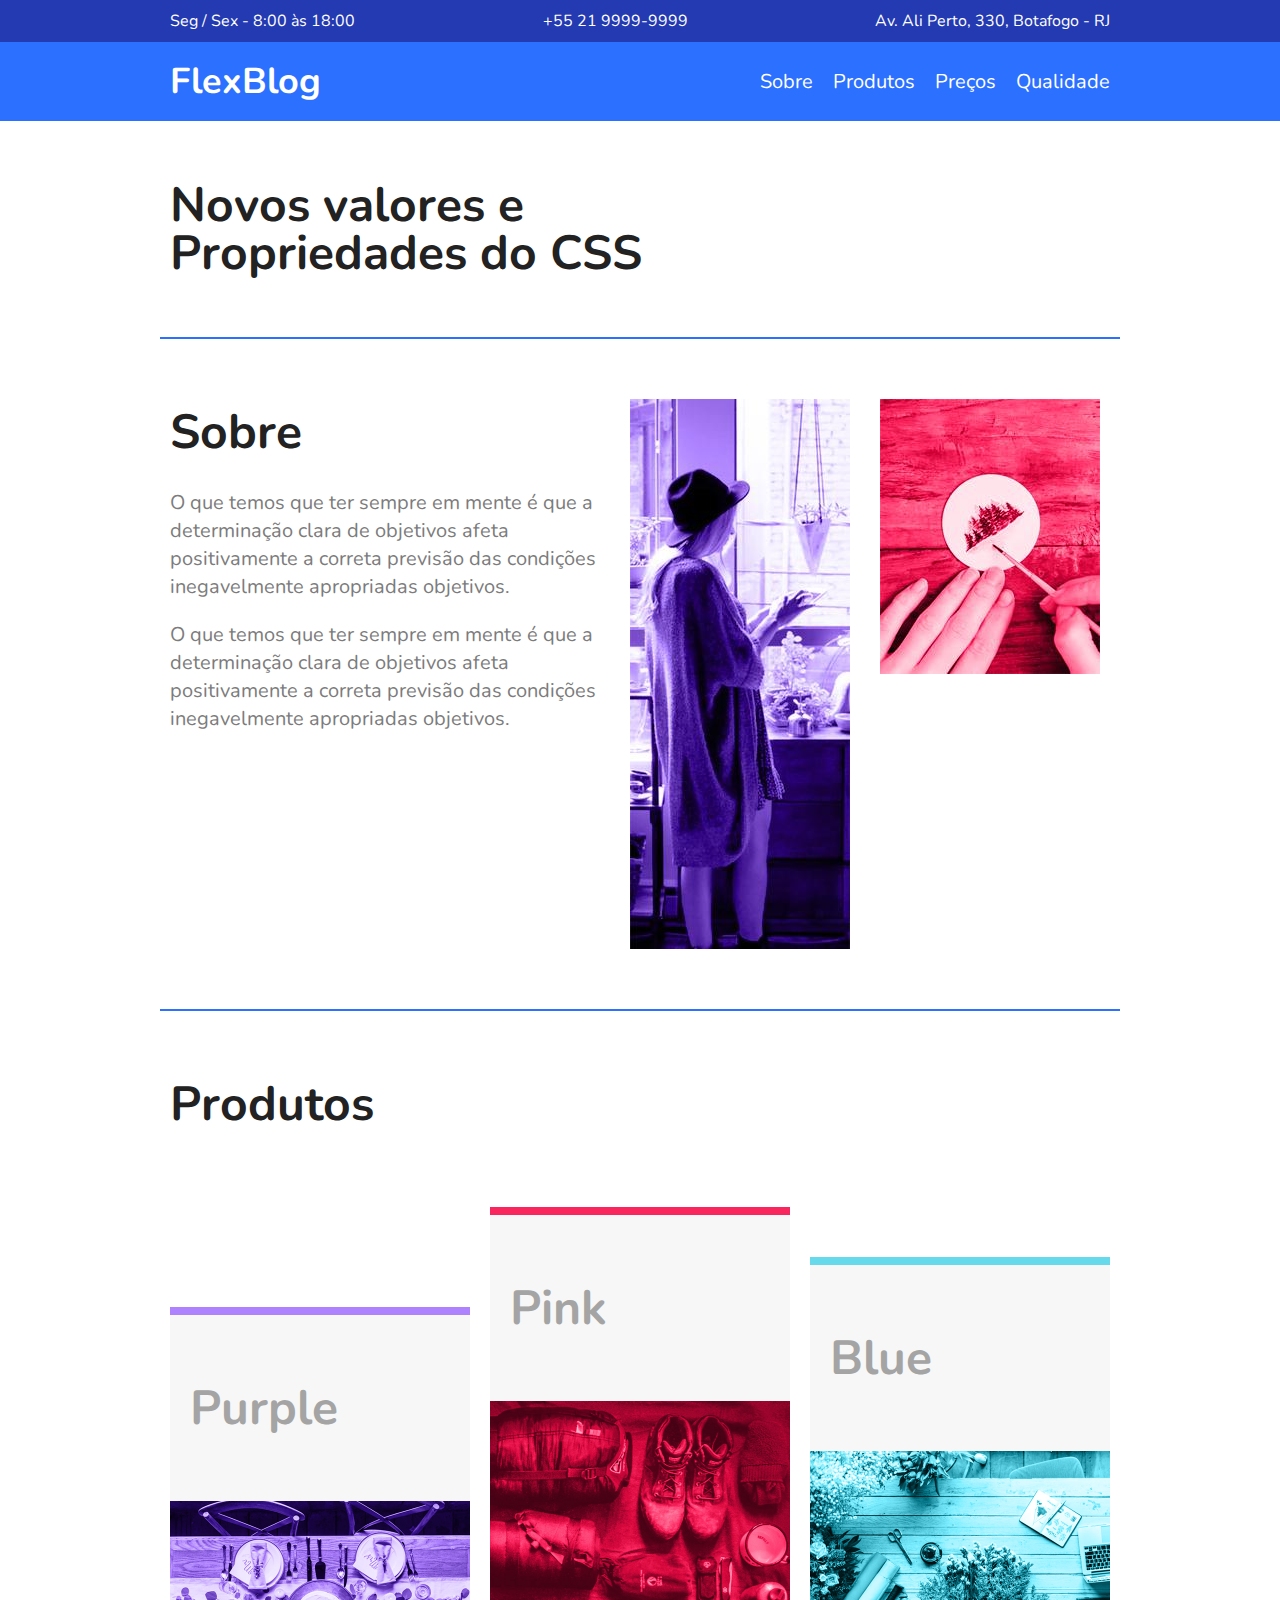
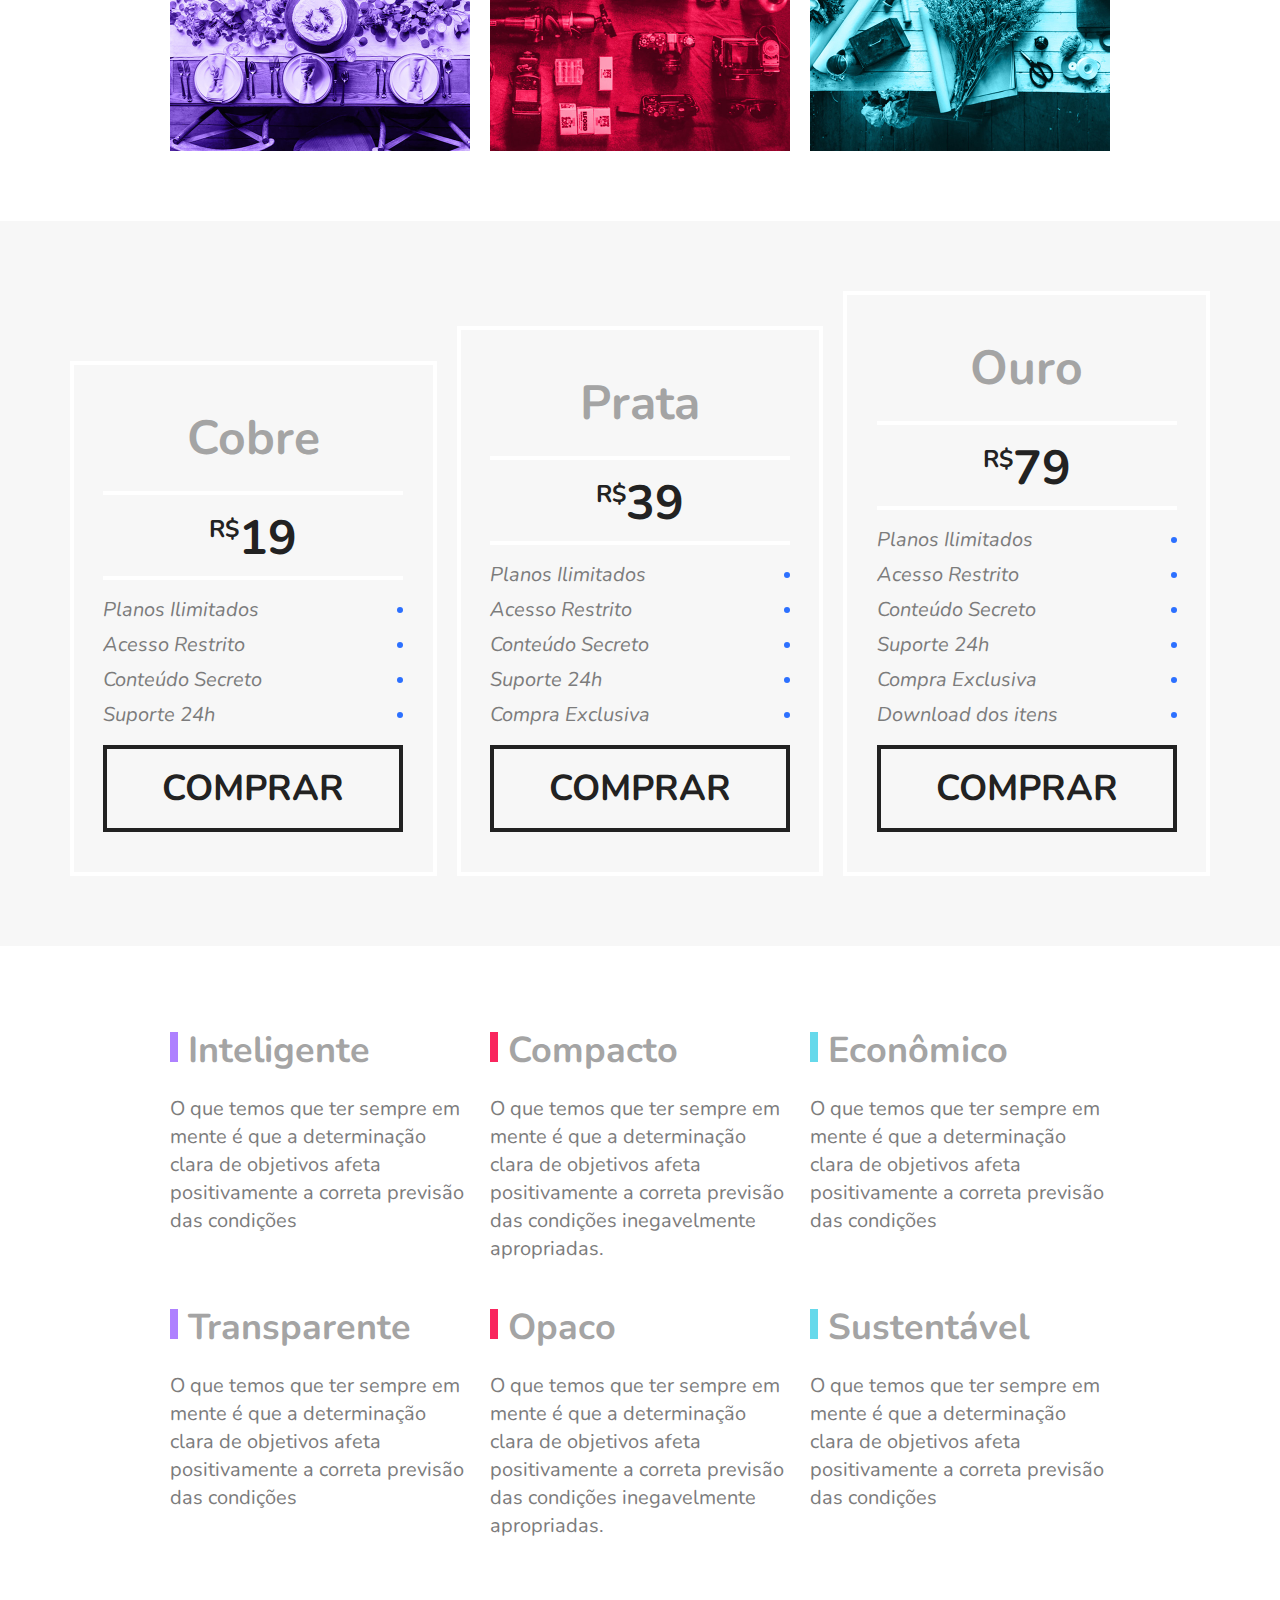
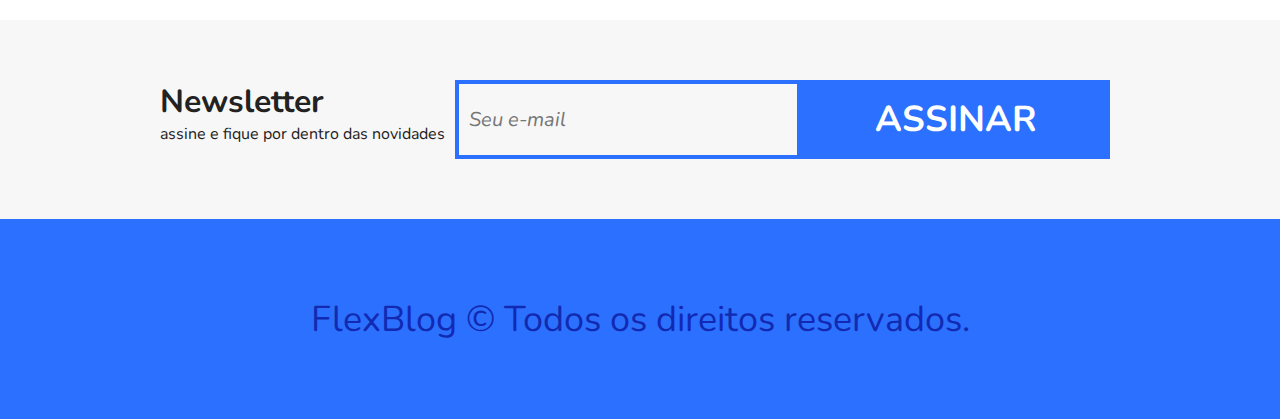
<file: flex-blog/index.html>
<!DOCTYPE html>
<html>
    <head>
        <title>Flex Blog</title>
        <meta charset="utf-8"></meta>
        <meta name="viewport" content="width=device-width, initial-scale=1, shrink-to-fit=no">
        <link rel="preconnect" href="https://fonts.googleapis.com">
        <link rel="preconnect" href="https://fonts.gstatic.com" crossorigin>
        <link href="https://fonts.googleapis.com/css2?family=Nunito:ital,wght@0,400;0,700;1,400&display=swap" rel="stylesheet">
        <link rel="stylesheet" type="text/css" href="css/styles.css">
    </head>
    <body>
        <div class="superinfo-bg">
            <div class="superinfo">
                <p>Seg / Sex - 8:00 às 18:00</p>
                <!-- href= ativa a função no celular pra redirecionamento para ligação -->
                <a href="tel:+552199999999">+55 21 9999-9999</a>
                <p>Av. Ali Perto, 330, Botafogo - RJ</p>
            </div>
        </div>
        <header class="menu-bg">
            <div class="menu">
                <div class="menu-logo">
                    <a href="#">FlexBlog</a>
                </div>
                <nav class="menu-nav">
                    <ul>
                        <li><a href="#sobre">Sobre</a></li>
                        <li><a href="#produtos">Produtos</a></li>
                        <li><a href="#preco">Preços</a></li>
                        <li><a href="#qualidade">Qualidade</a></li>
                    </ul>
                </nav>
            </div>
        </header>
        <h1 class="introducao"> Novos valores e <br> Propriedades do CSS</h1>

        <section class="sobre" id="sobre">
            <div class="sobre-info">
                <h1>Sobre</h1>
                <p>O que temos que ter sempre em mente é que a determinação clara de objetivos afeta positivamente a correta previsão das condições inegavelmente apropriadas objetivos.</p>
                <p>O que temos que ter sempre em mente é que a determinação clara de objetivos afeta positivamente a correta previsão das condições inegavelmente apropriadas objetivos.</p>

            </div>
            <div class="sobre-img">
                <img src="img/sobre1.jpg" alt="Sobre 1">
            </div>
            <div class="sobre-img">
                <img src="img/sobre2.jpg" alt="Sobre 2">
            </div>
        </section>

        <section class="produtos" id="produtos">
            <h1>Produtos</h1>
            <div class="produtos-container">
                <div class="produtos-item purple">
                    <h2>Purple</h2>
                    <img src="img/produtos1.jpg" alt="Produtos 1">
                </div>
                <div class="produtos-item pink">
                    <h2>Pink</h2>
                    <img src="img/produtos2.jpg" alt="Produtos 2">
                </div>
                <div class="produtos-item blue">
                    <h2>Blue</h2>
                    <img src="img/produtos3.jpg" alt="Produtos 3">
                </div>
            </div>
        </section>

        <section class="preco" id="preco">
            <div class="preco-item">
                <h2>Cobre</h2>
                <span><sup>R$</sup>19</span>
                <ul>
                    <li>Planos Ilimitados</li>
                    <li>Acesso Restrito</li>
                    <li>Conteúdo Secreto</li>
                    <li>Suporte 24h</li>
                </ul>
                <a href="#">Comprar</a>
            </div>
            <div class="preco-item">
                <h2>Prata</h2>
                <span><sup>R$</sup>39</span>
                <ul>
                    <li>Planos Ilimitados</li>
                    <li>Acesso Restrito</li>
                    <li>Conteúdo Secreto</li>
                    <li>Suporte 24h</li>
                    <li>Compra Exclusiva</li>
                </ul>
                <a href="#">Comprar</a>
            </div>
            <div class="preco-item">
                <h2>Ouro</h2>
                <span><sup>R$</sup>79</span>
                <ul>
                    <li>Planos Ilimitados</li>
                    <li>Acesso Restrito</li>
                    <li>Conteúdo Secreto</li>
                    <li>Suporte 24h</li>
                    <li>Compra Exclusiva</li>
                    <li>Download dos itens</li>
                </ul>
                <a href="#">Comprar</a>
            </div>
        </section>

        <section class="qualidade" id="qualidade">
            <div class="qualidade-item">
                <h2>Inteligente</h2>
                <p>O que temos que ter sempre em mente é que a determinação clara de objetivos afeta positivamente a correta previsão das condições </p>
            </div>
            <div class="qualidade-item">
                <h2>Compacto</h2>
                <p>O que temos que ter sempre em mente é que a determinação clara de objetivos afeta positivamente a correta previsão das condições inegavelmente apropriadas.</p>
            </div>
            <div class="qualidade-item">
                <h2>Econômico</h2>
                <p>O que temos que ter sempre em mente é que a determinação clara de objetivos afeta positivamente a correta previsão das condições </p>
            </div>
            <div class="qualidade-item">
                <h2>Transparente</h2>
                <p>O que temos que ter sempre em mente é que a determinação clara de objetivos afeta positivamente a correta previsão das condições </p>
            </div>
            <div class="qualidade-item">
                <h2>Opaco</h2>
                <p>O que temos que ter sempre em mente é que a determinação clara de objetivos afeta positivamente a correta previsão das condições inegavelmente apropriadas.</p>
            </div>
            <div class="qualidade-item">
                <h2>Sustentável</h2>
                <p>O que temos que ter sempre em mente é que a determinação clara de objetivos afeta positivamente a correta previsão das condições </p>
            </div>
        </section>

        <section class="newsletter">
            <div class="news-letter-info">
                <h1>Newsletter</h1>
                <p>assine e fique por dentro das novidades </p>
            </div>
            <form action="" class="newsletter-form">
                <input type="text" placeholder="Seu e-mail">
                <button type="submit">Assinar</button>
            </form>
        </section>

        <footer class="footer">
            <p>FlexBlog © Todos os direitos reservados.</p>
        </footer>
            

    </body>
</html>
</file>
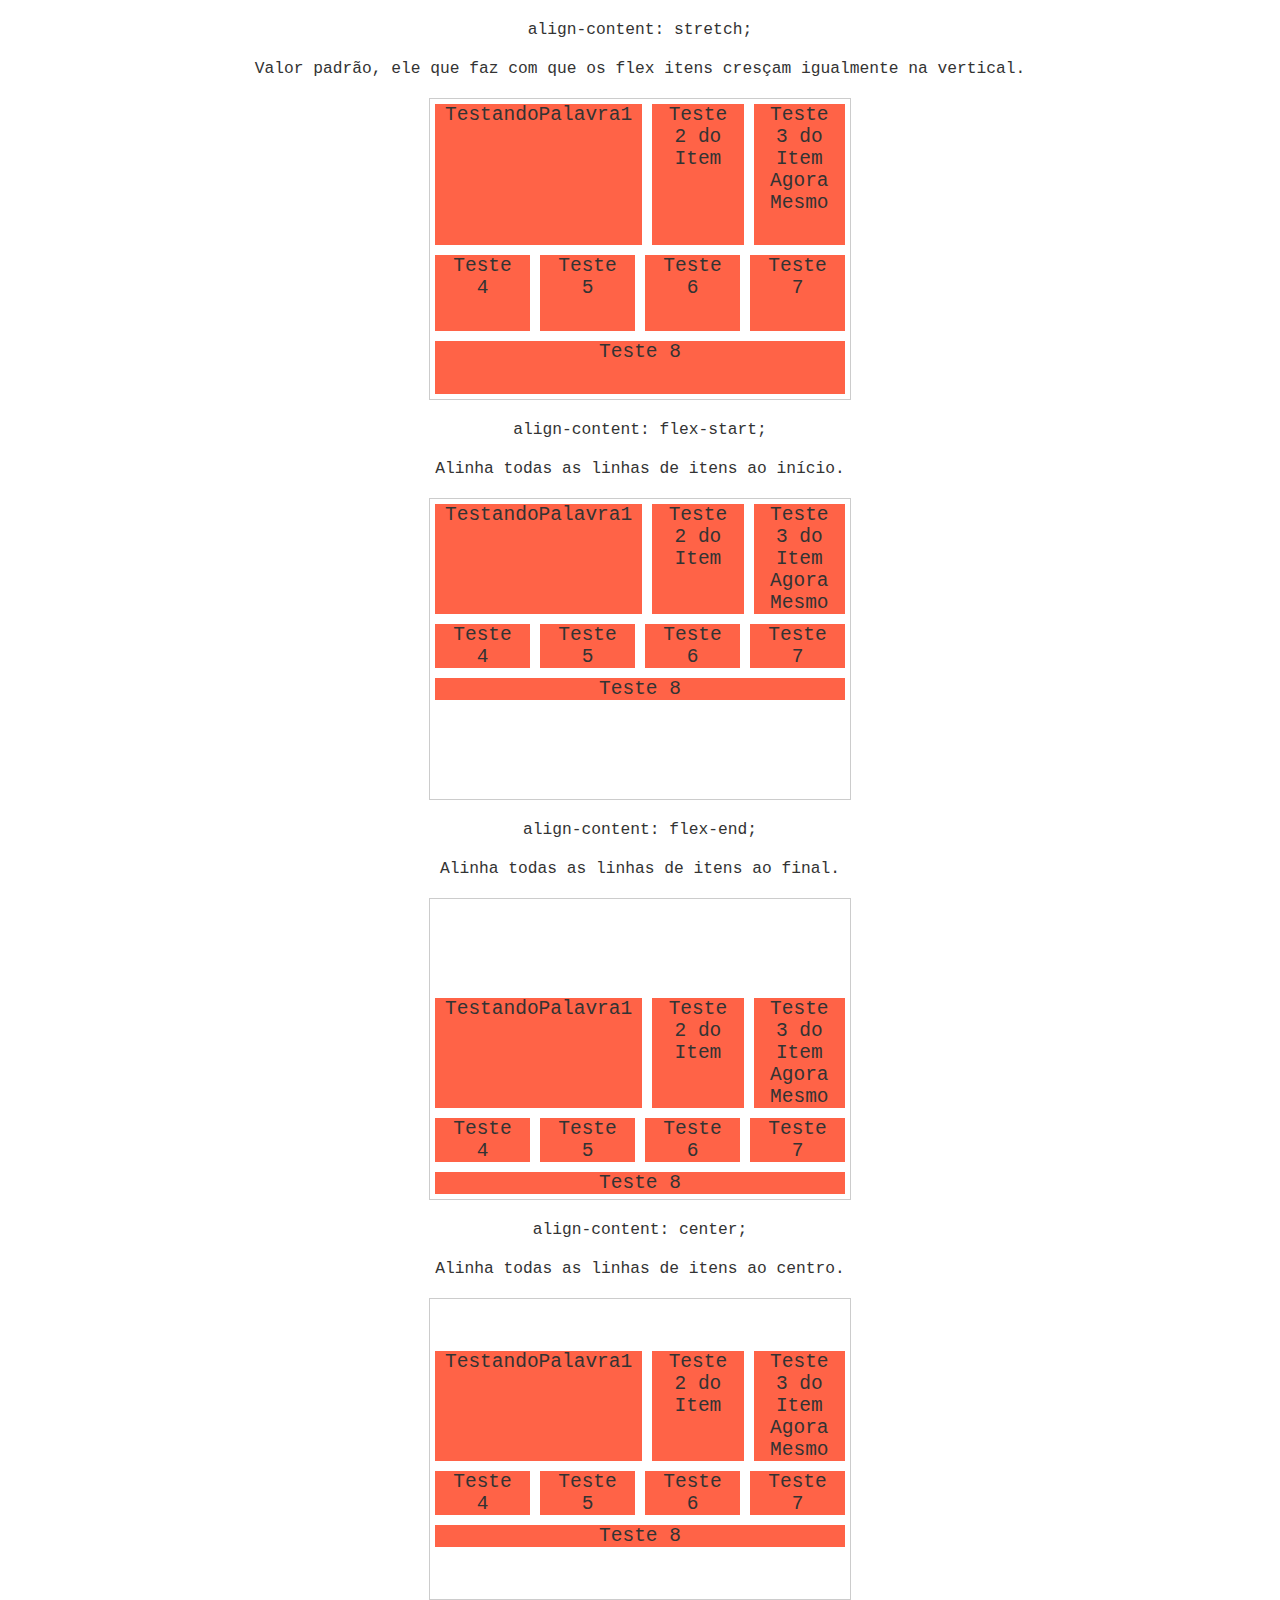
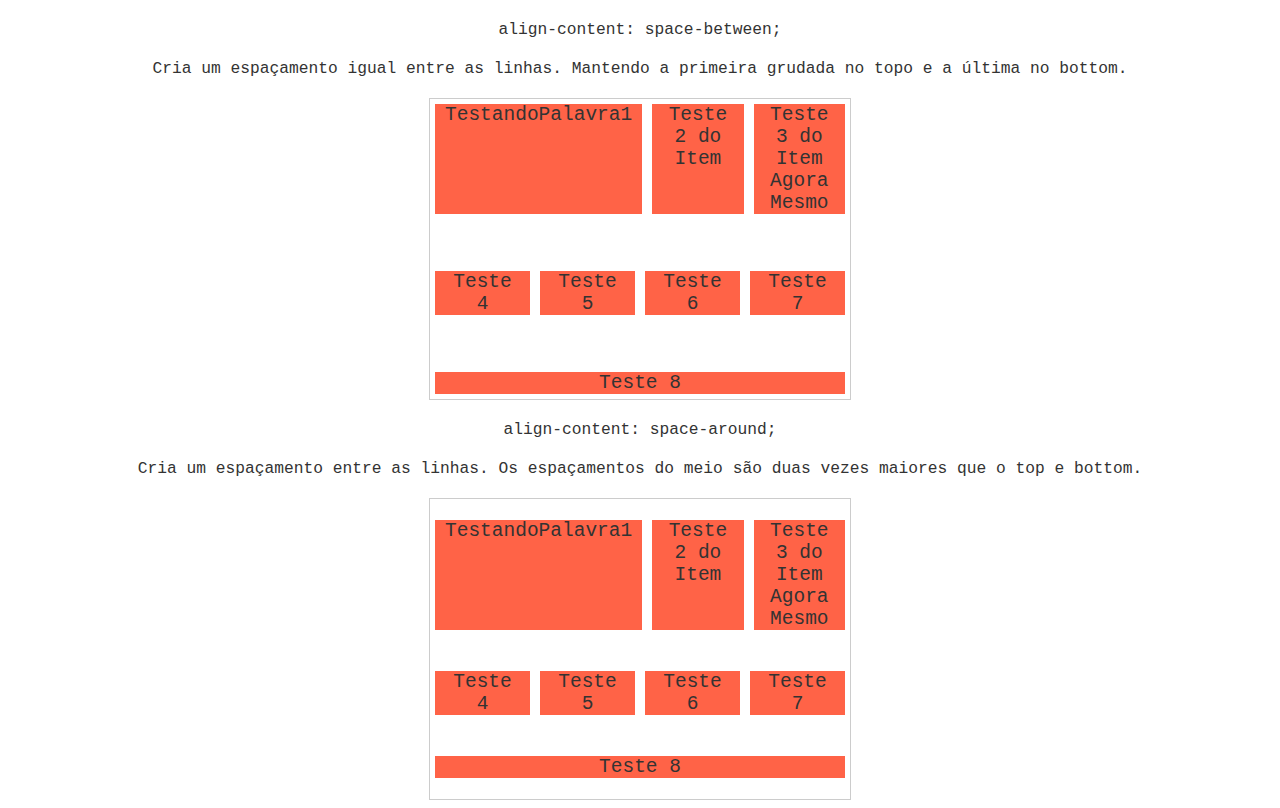
<file: tipos-flex/align-content/index.html>
<!DOCTYPE html>
<html lang="en">
<head>
    <meta charset="UTF-8">
    <meta name="viewport" content="width=device-width, initial-scale=1.0">
    <link rel='stylesheet' type='text/css' media='screen' href='style.css'>

    <title>Document</title>
</head>
<body>
    <h1>align-content: stretch;</h1>
    <h2 >Valor padrão, ele que faz com que os flex itens cresçam igualmente na vertical.</h2>
    <section class="container stretch">
        <div class="item">TestandoPalavra1</div>
        <div class="item">Teste 2 do Item</div>
        <div class="item">Teste 3 do Item Agora Mesmo</div>
        <div class="item">Teste 4</div>
        <div class="item">Teste 5</div>
        <div class="item">Teste 6</div>
        <div class="item">Teste 7</div>
        <div class="item">Teste 8</div>
    </section>

    <h1>align-content: flex-start;</h1>
    <h2 > Alinha todas as linhas de itens ao início.</h2>
    <section class="container flex-start">
        <div class="item">TestandoPalavra1</div>
        <div class="item">Teste 2 do Item</div>
        <div class="item">Teste 3 do Item Agora Mesmo</div>
        <div class="item">Teste 4</div>
        <div class="item">Teste 5</div>
        <div class="item">Teste 6</div>
        <div class="item">Teste 7</div>
        <div class="item">Teste 8</div>
    </section>
    
    <h1>align-content: flex-end;</h1>
    <h2 >Alinha todas as linhas de itens ao final.</h2>
    <section class="container flex-end">
        <div class="item">TestandoPalavra1</div>
        <div class="item">Teste 2 do Item</div>
        <div class="item">Teste 3 do Item Agora Mesmo</div>
        <div class="item">Teste 4</div>
        <div class="item">Teste 5</div>
        <div class="item">Teste 6</div>
        <div class="item">Teste 7</div>
        <div class="item">Teste 8</div>
    </section>
    
    <h1>align-content: center;</h1>
    <h2 >Alinha todas as linhas de itens ao centro.</h2>
    <section class="container center">
        <div class="item">TestandoPalavra1</div>
        <div class="item">Teste 2 do Item</div>
        <div class="item">Teste 3 do Item Agora Mesmo</div>
        <div class="item">Teste 4</div>
        <div class="item">Teste 5</div>
        <div class="item">Teste 6</div>
        <div class="item">Teste 7</div>
        <div class="item">Teste 8</div>
    </section>

    <h1>align-content: space-between;</h1>
    <h2 >Cria um espaçamento igual entre as linhas. Mantendo a primeira grudada no topo e a última no bottom.</h2>
    <section class="container space-between">
        <div class="item">TestandoPalavra1</div>
        <div class="item">Teste 2 do Item</div>
        <div class="item">Teste 3 do Item Agora Mesmo</div>
        <div class="item">Teste 4</div>
        <div class="item">Teste 5</div>
        <div class="item">Teste 6</div>
        <div class="item">Teste 7</div>
        <div class="item">Teste 8</div>
    </section>
    
    <h1>align-content: space-around;</h1>
    <h2 > Cria um espaçamento entre as linhas. Os espaçamentos do meio são duas vezes maiores que o top e bottom.</h2>
    <section class="container space-around">
        <div class="item">TestandoPalavra1</div>
        <div class="item">Teste 2 do Item</div>
        <div class="item">Teste 3 do Item Agora Mesmo</div>
        <div class="item">Teste 4</div>
        <div class="item">Teste 5</div>
        <div class="item">Teste 6</div>
        <div class="item">Teste 7</div>
        <div class="item">Teste 8</div>
    </section>
</body>
</html>
</file>
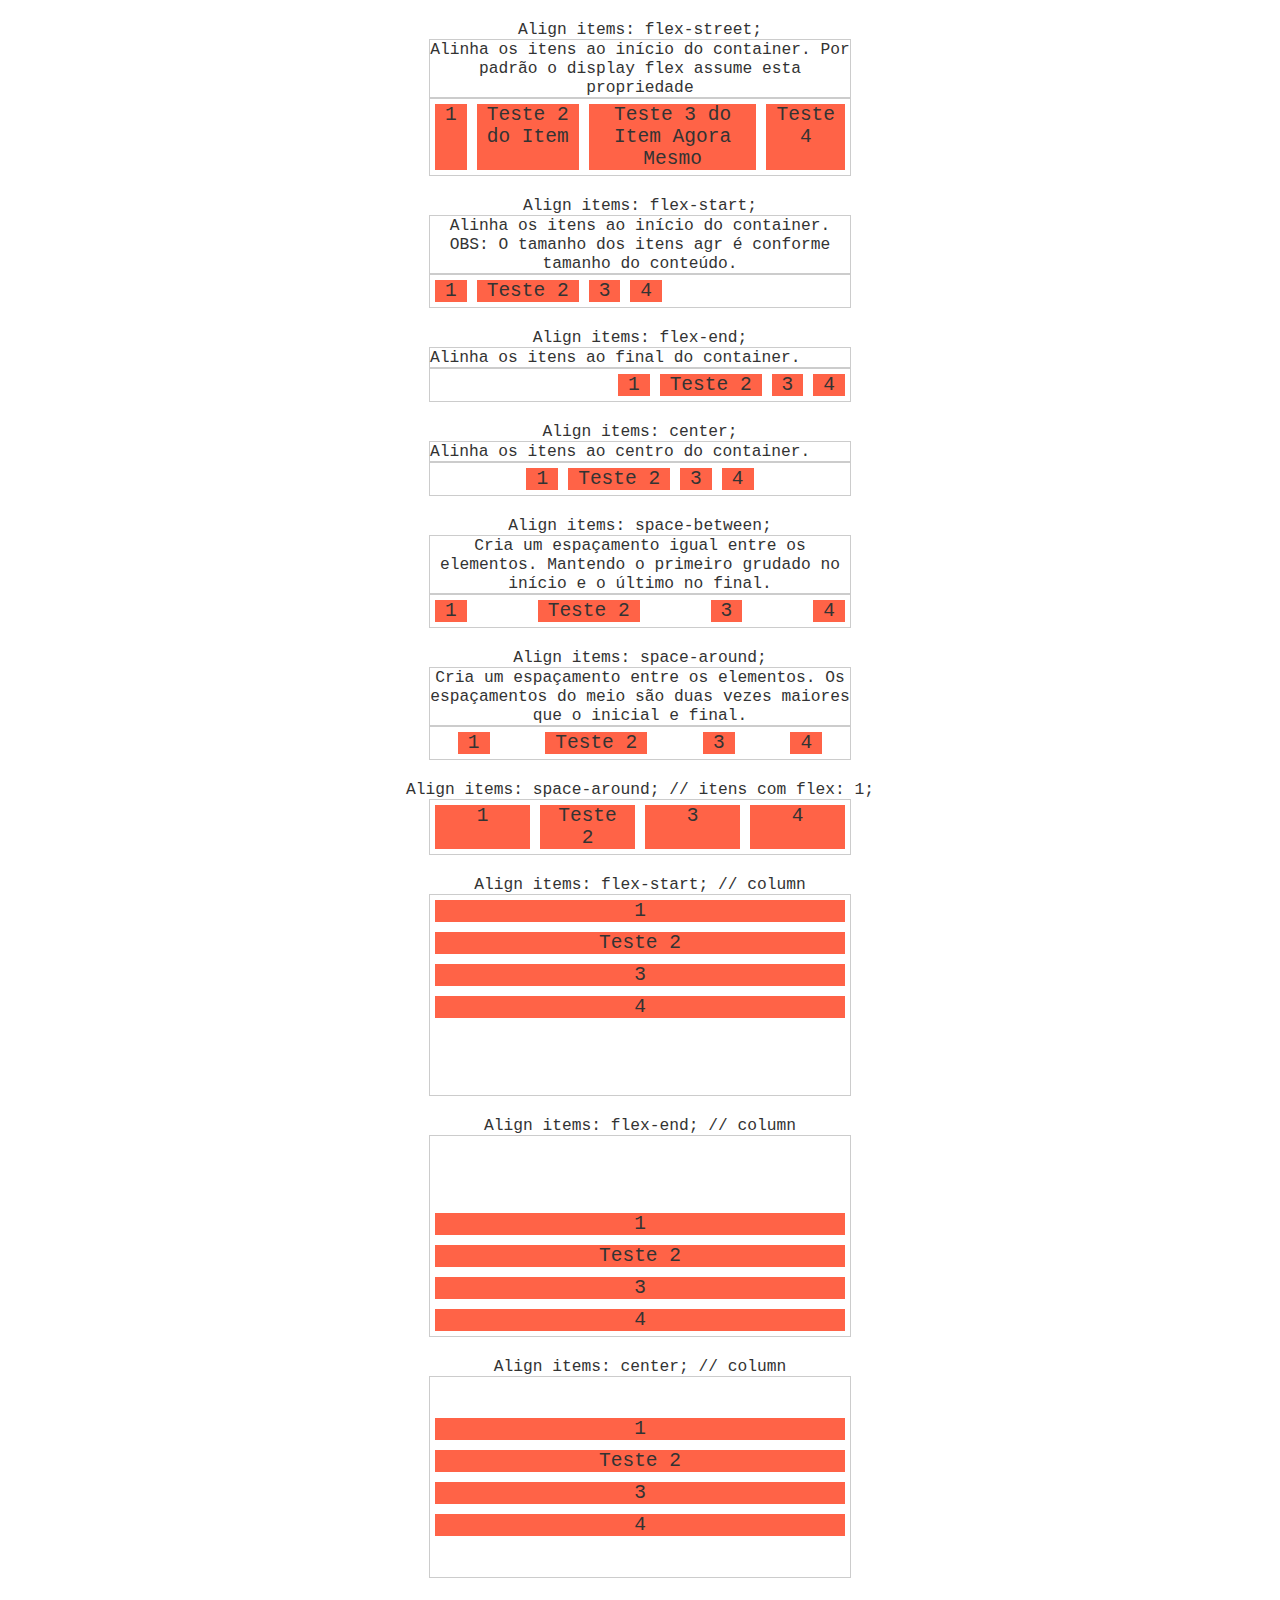
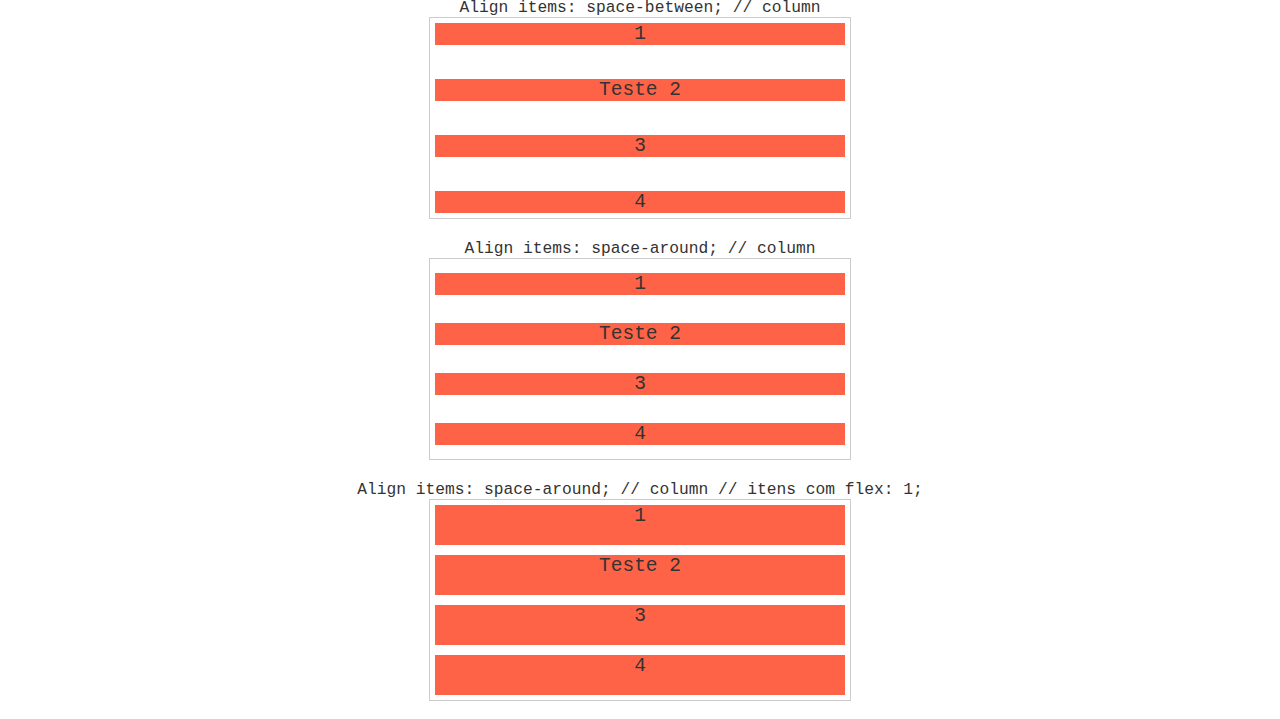
<file: tipos-flex/align-items/index.html>
<!DOCTYPE html>
<html lang="en">
<head>
    <meta charset="UTF-8">
    <meta http-equiv="X-UA-Compatible" content="IE=edge">
    <meta name="viewport" content="width=device-width, initial-scale=1.0">
    <link rel='stylesheet' type='text/css' media='screen' href='style.css'>

    <title>Align-items</title>
</head>
<body>

    <h1>Align items: flex-street;</h1>
    <h2 class="container">Alinha os itens ao início do container. Por padrão o display flex assume esta propriedade </h2>
    <section class="container stretch">
        <div class="item">1</div>
        <div class="item">Teste 2 do Item</div>
        <div class="item">Teste 3 do Item Agora Mesmo</div>
        <div class="item">Teste 4</div>
    </section>


    <h1>Align items: flex-start;</h1>
    <h2 class="container">Alinha os itens ao início do container. OBS: O tamanho dos itens agr é conforme tamanho do conteúdo.</h2>
    <section class="container flex-start">
        <div class="item">1</div>
        <div class="item">Teste 2</div>
        <div class="item">3</div>
        <div class="item">4</div>
    </section>
    
    <h1>Align items: flex-end;</h1>
    <h2 class="container">Alinha os itens ao final do container.</h2>
    <section class="container flex-end">
        <div class="item">1</div>
        <div class="item">Teste 2</div>
        <div class="item">3</div>
        <div class="item">4</div>
    </section>
    
    <h1>Align items: center;</h1>
    <h2 class="container">Alinha os itens ao centro do container.</h2>
    <section class="container center">
        <div class="item">1</div>
        <div class="item">Teste 2</div>
        <div class="item">3</div>
        <div class="item">4</div>
    </section>
    
    <h1>Align items: space-between;</h1>
    <h2 class="container">Cria um espaçamento igual entre os elementos. Mantendo o primeiro grudado no início e o último no final.</h2>
    <section class="container space-between">
        <div class="item">1</div>
        <div class="item">Teste 2</div>
        <div class="item">3</div>
        <div class="item">4</div>
    </section>
    
    <h1>Align items: space-around;</h1>
    <h2 class="container">Cria um espaçamento entre os elementos. Os espaçamentos do meio são duas vezes maiores que o inicial e final.</h2>
    <section class="container space-around">
        <div class="item">1</div>
        <div class="item">Teste 2</div>
        <div class="item">3</div>
        <div class="item">4</div>
    </section>
    
    <h1>Align items: space-around; // itens com flex: 1;</h1>
    <section class="container space-around">
        <div class="item flex">1</div>
        <div class="item flex">Teste 2</div>
        <div class="item flex">3</div>
        <div class="item flex">4</div>
    </section>

    <h1>Align items: flex-start; // column</h1>
    <section class="container flex-start column">
        <div class="item">1</div>
        <div class="item">Teste 2</div>
        <div class="item">3</div>
        <div class="item">4</div>
    </section>

    <h1>Align items: flex-end; // column</h1>
    <section class="container flex-end column">
        <div class="item">1</div>
        <div class="item">Teste 2</div>
        <div class="item">3</div>
        <div class="item">4</div>
    </section>

    <h1>Align items: center; // column</h1>
    <section class="container center column">
        <div class="item">1</div>
        <div class="item">Teste 2</div>
        <div class="item">3</div>
        <div class="item">4</div>
    </section>

    <h1>Align items: space-between; // column</h1>
    <section class="container space-between column">
        <div class="item">1</div>
        <div class="item">Teste 2</div>
        <div class="item">3</div>
        <div class="item">4</div>
    </section>

    <h1>Align items: space-around; // column</h1>
    <section class="container space-around column">
        <div class="item">1</div>
        <div class="item">Teste 2</div>
        <div class="item">3</div>
        <div class="item">4</div>
    </section>

    <h1>Align items: space-around; // column // itens com flex: 1;</h1>
    <section class="container space-around column">
        <div class="item flex">1</div>
        <div class="item flex">Teste 2</div>
        <div class="item flex">3</div>
        <div class="item flex">4</div>
    </section>
</body>
</html>
</file>
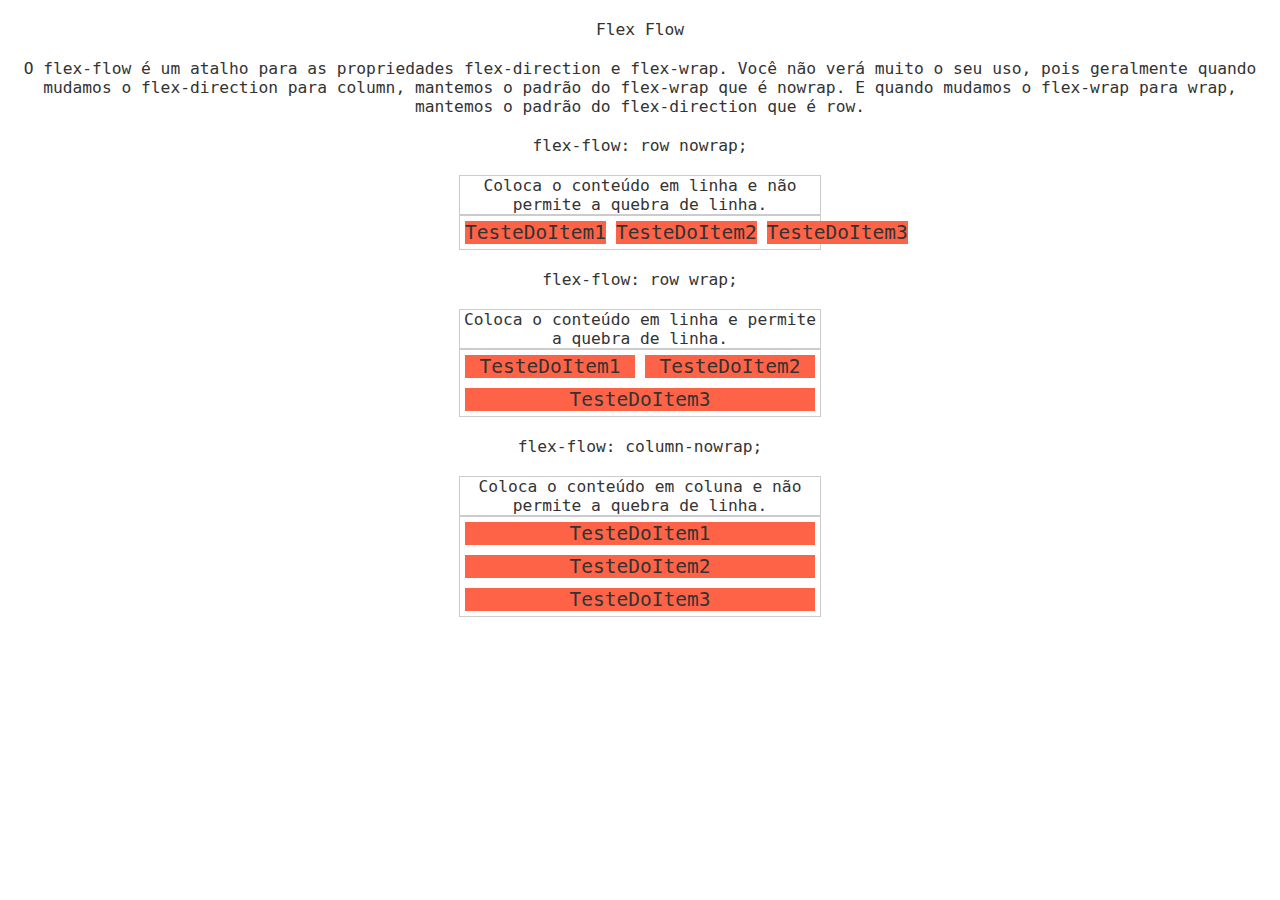
<file: tipos-flex/flex-flow/index.html>
<!DOCTYPE html>
<html lang="en">
<head>
    <meta charset="UTF-8">
    <meta http-equiv="X-UA-Compatible" content="IE=edge">
    <meta name="viewport" content="width=device-width, initial-scale=1.0">
    <link rel='stylesheet' type='text/css' media='screen' href='style.css'>

    <title>Flex Flow</title>
</head>
<body>
    <h1>Flex Flow</h1>
    <h1>

        O flex-flow é um atalho para as propriedades flex-direction e flex-wrap. Você não verá muito o seu uso, pois geralmente quando mudamos o flex-direction para column, mantemos o padrão do flex-wrap que é nowrap.
        
        E quando mudamos o flex-wrap para wrap, mantemos o padrão do flex-direction que é row.
    </h1>
    <h1>flex-flow: row nowrap;</h1>
    <h2 class="container">Coloca o conteúdo em linha e não permite a quebra de linha.</h2>
    <section class="container row-nowrap">
        <div class="item">TesteDoItem1</div>
        <div class="item">TesteDoItem2</div>
        <div class="item">TesteDoItem3</div>
    </section>

    <h1>flex-flow: row wrap;</h1>
    <h2 class="container">Coloca o conteúdo em linha e permite a quebra de linha.</h2>
    <section class="container row-wrap">
        <div class="item">TesteDoItem1</div>
        <div class="item">TesteDoItem2</div>
        <div class="item">TesteDoItem3</div>
    </section>

    <h1>flex-flow: column-nowrap;</h1>
    <h2 class="container">Coloca o conteúdo em coluna e não permite a quebra de linha.</h2>
    <section class="container column-nowrap">
        <div class="item">TesteDoItem1</div>
        <div class="item">TesteDoItem2</div>
        <div class="item">TesteDoItem3</div>
    </section>
</body>
</html>
</file>
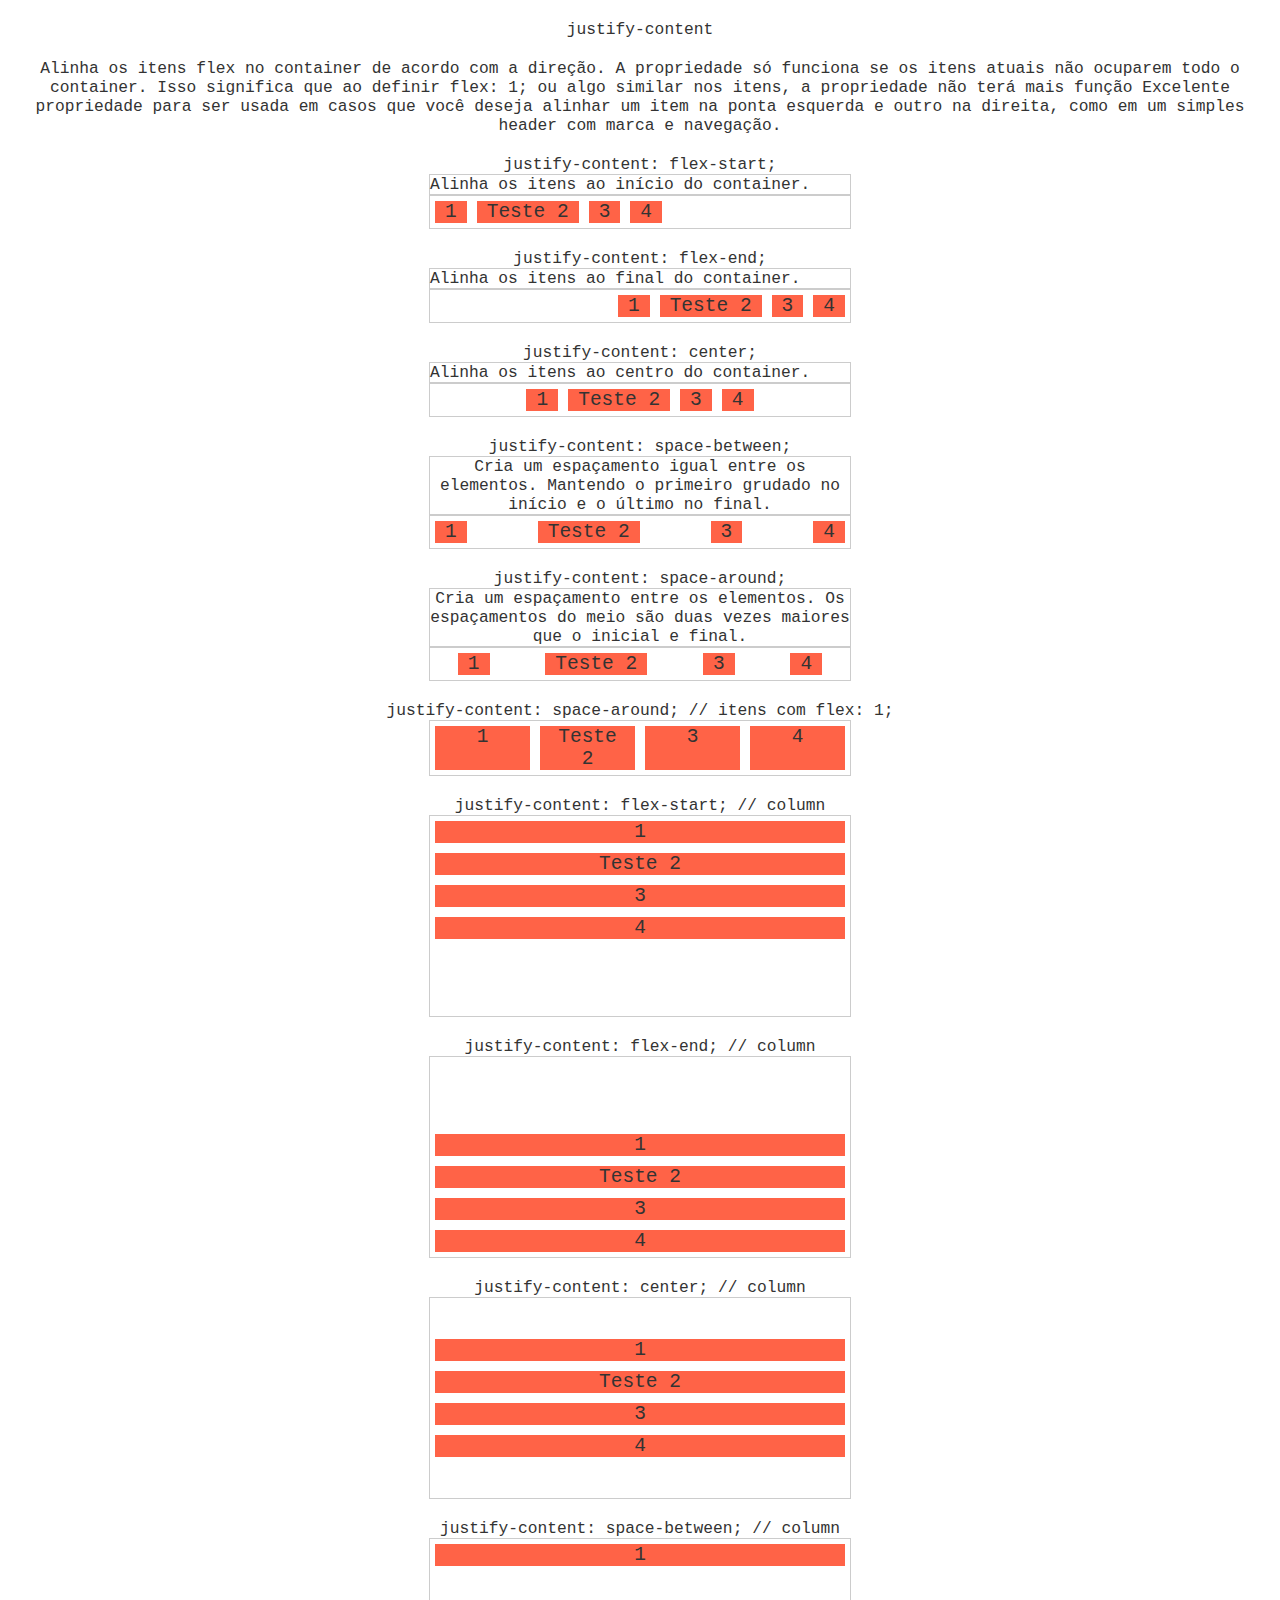
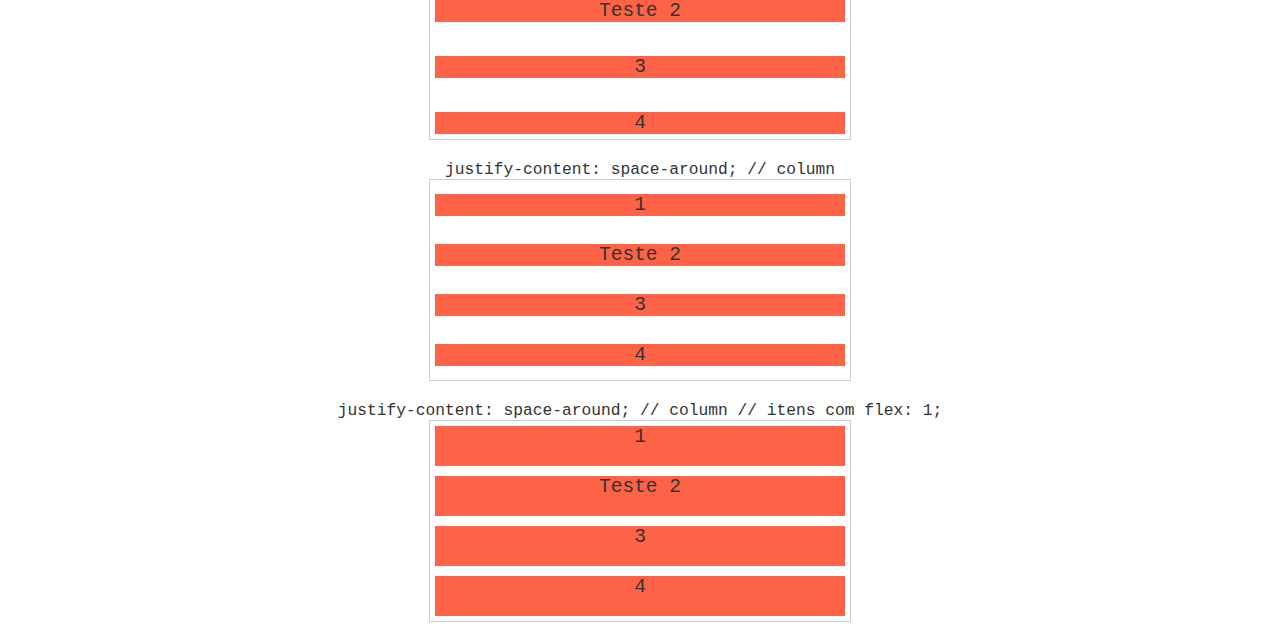
<file: tipos-flex/justify-content/index.html>
<!DOCTYPE html>
<html lang="en">
<head>
    <meta charset="UTF-8">
    <meta http-equiv="X-UA-Compatible" content="IE=edge">
    <meta name="viewport" content="width=device-width, initial-scale=1.0">
    <link rel='stylesheet' type='text/css' media='screen' href='style.css'>

    <title>Document</title>
</head>
<body>
    <h1>justify-content</h1>
    <h2 >

        Alinha os itens flex no container de acordo com a direção. A propriedade só funciona se os itens atuais não ocuparem todo o container. Isso significa que ao definir flex: 1; ou algo similar nos itens, a propriedade não terá mais função
        
        Excelente propriedade para ser usada em casos que você deseja alinhar um item na ponta esquerda e outro na direita, como em um simples header com marca e navegação.
        </h2>
    <h1>justify-content: flex-start;</h1>
    <h2 class="container"> Alinha os itens ao início do container.</h2>
    <section class="container flex-start">
        <div class="item">1</div>
        <div class="item">Teste 2</div>
        <div class="item">3</div>
        <div class="item">4</div>
    </section>
    
    <h1>justify-content: flex-end;</h1>
    <h2 class="container"> Alinha os itens ao final do container.</h2>
    <section class="container flex-end">
        <div class="item">1</div>
        <div class="item">Teste 2</div>
        <div class="item">3</div>
        <div class="item">4</div>
    </section>
    
    <h1>justify-content: center;</h1>
    <h2 class="container"> Alinha os itens ao centro do container.</h2>
    <section class="container center">
        <div class="item">1</div>
        <div class="item">Teste 2</div>
        <div class="item">3</div>
        <div class="item">4</div>
    </section>
    
    <h1>justify-content: space-between;</h1>
    <h2 class="container"> Cria um espaçamento igual entre os elementos. Mantendo o primeiro grudado no início e o último no final.</h2>
    <section class="container space-between">
        <div class="item">1</div>
        <div class="item">Teste 2</div>
        <div class="item">3</div>
        <div class="item">4</div>
    </section>
    
    <h1>justify-content: space-around;</h1>
    <h2 class="container"> Cria um espaçamento entre os elementos. Os espaçamentos do meio são duas vezes maiores que o inicial e final.</h2>
    <section class="container space-around">
        <div class="item">1</div>
        <div class="item">Teste 2</div>
        <div class="item">3</div>
        <div class="item">4</div>
    </section>

    <h1>justify-content: space-around; // itens com flex: 1;</h1>
    <section class="container space-around">
        <div class="item flex">1</div>
        <div class="item flex">Teste 2</div>
        <div class="item flex">3</div>
        <div class="item flex">4</div>
    </section>

    <h1>justify-content: flex-start; // column</h1>
    <section class="container flex-start column">
        <div class="item">1</div>
        <div class="item">Teste 2</div>
        <div class="item">3</div>
        <div class="item">4</div>
    </section>

    <h1>justify-content: flex-end; // column</h1>
    <section class="container flex-end column">
        <div class="item">1</div>
        <div class="item">Teste 2</div>
        <div class="item">3</div>
        <div class="item">4</div>
    </section>

    <h1>justify-content: center; // column</h1>
    <section class="container center column">
        <div class="item">1</div>
        <div class="item">Teste 2</div>
        <div class="item">3</div>
        <div class="item">4</div>
    </section>

    <h1>justify-content: space-between; // column</h1>
    <section class="container space-between column">
        <div class="item">1</div>
        <div class="item">Teste 2</div>
        <div class="item">3</div>
        <div class="item">4</div>
    </section>

    <h1>justify-content: space-around; // column</h1>
    <section class="container space-around column">
        <div class="item">1</div>
        <div class="item">Teste 2</div>
        <div class="item">3</div>
        <div class="item">4</div>
    </section>

    <h1>justify-content: space-around; // column // itens com flex: 1;</h1>
    <section class="container space-around column">
        <div class="item flex">1</div>
        <div class="item flex">Teste 2</div>
        <div class="item flex">3</div>
        <div class="item flex">4</div>
    </section>
</body>
</html>
</file>
<file: flex-blog/css/styles.css>
body, h1, h2, p, ul, li,a{
    margin:0px;
    padding:0px;
}

body{
    font-family: "Nunito", Helvetica, Arial, sans-serif;
    color: #222222;
}

ul, li{
    list-style: none;
}

a{
    text-decoration: none;
}

img{
    display:block;
    max-width: 100%;
}

*{
    box-sizing: border-box;
}

/* Superinfo */
.superinfo-bg{
    background: #233ab2;
    color: white;

}

.superinfo{
    max-width: 960px;
    margin: 0 auto;
    display: flex;
    justify-content: space-between;
    flex-wrap: wrap;
    padding-top: 10px;
}

.superinfo p, .superinfo a{
    margin: 0 10px 10px 10px;
}

.superinfo a{
    color: white;
}

/* Menu */
.menu-bg{
    background: #2c70ff;
}

.menu{
    max-width: 960px;
    margin: 0 auto;
    padding: 15px 0;

    display: flex;
    flex-wrap: wrap;
    justify-content: space-between;
    align-items: center;    
}

.menu a {
    color: white;
}

.menu-logo a{
    /* px / base */
    /* 36 / 16 */
    font-size: 2.25em;
    font-weight: bold;
    margin: 0 10px;
}

.menu-nav ul{
    display: flex;
    flex-wrap: wrap;
}

.menu-nav a{
    font-size: 1.25em;
    display: block;
    padding: 10px;

}

.menu-nav a:hover{
    color: #122ab2;
}

/* Introdução */

.introducao{
    font-size: 3em;
    line-height: 1;
    max-width: 960px;
    margin: 0 auto;
    padding: 60px 10px;
}

/* Sobre */

.sobre{
    border-top: 2px solid #2c70ff;
    border-bottom: 2px solid #2c71ff; 
    max-width: 960px;
    margin: 0 auto;
    padding: 60px 0;
    display: flex;
    flex-wrap: wrap;

}

.sobre-info{
    flex: 2 1 300px;
    margin: 0 10px;
}

.sobre-info h1{
    font-size: 3em;
    margin-bottom: .5em;
}

.sobre-info p{
    font-size: 1.25em;
    line-height: 1.4;
    margin-bottom: 1em;
    color: #7c7c7c;
}

.sobre-img {
    flex:1 1 160px;
    margin: 0 10px;
}

/* Produtos */

.produtos{
    max-width: 960px;
    margin: 60px auto;
}

.produtos h1{
    font-size: 3em;
    margin: 0 10px 60px 10px;

}

.produtos-container{
    display: flex;
    flex-wrap: wrap;
    align-items: flex-end;
}

.produtos-item{
    flex: 1 1 175px;
    margin: 10px;
}

.produtos-item h2{
    font-size: 3em;
    color: #a4a4a4;
    background: #f7f7f7;
    padding: 60px 20px;
}

.purple{
    border-top: 8px solid #ae81ff;
}

.pink{
    border-top: 8px solid #f9265e;
}

.blue{
    border-top: 8px solid #66d9eb;
}

.preco{
    background: #f7f7f7;
    padding: 60px;
    display: flex;
    flex-wrap: wrap;
    align-items: flex-end;
}

.preco-item{
    flex: 1 1 260px;
    border: 4px solid white;
    padding: 20px;
    margin: 10px;
}

.preco-item h2{
    font-size: 3em;
    color: #a4a4a4;
    text-align: center;
    margin-top: 20px;
}

.preco-item span{
    max-width: 300px;
    font-size: 3em;
    margin: 20px auto;
    display: block;
    text-align: center;
    font-weight: bold;
    padding: 10px 0 5px 0;
    border-top: 4px solid white;
    border-bottom: 4px solid white;
}

.preco-item sup{
    font-size: 1.5rem;
}

.preco-item ul{
    max-width:  300px;
    margin: 20px auto;
    font-size: 1.25em;
    line-height: 1;
    font-style: italic;
    color: #7c7c7c;
}
.preco-item li{
    display: flex;
    align-items: center;
    justify-content: space-between;
    margin-bottom: 15px;
}

.preco-item li::after{
    content:"";
    display: block;
    width: 6px;
    height: 6px;
    background: #2c70ff;
    border-radius: 50%;
}

.preco-item a {
    max-width: 300px;
    display: block;
    margin: 20px auto;
    border: 4px solid;
    color: #222222;
    text-transform: uppercase;
    font-weight: bold;
    font-size: 2.25em;
    padding: 15px 0;
    text-align: center;
}

@media (max-width:800px) {
    .preco{
        padding-left: 10px;
        padding-right: 10px;
    }

    .preco .preco-item:nth-child(3){
        order: -2;;
    }
    .preco .preco-item:nth-child(2){
        order: -1;;
    }

}

/* Qualidade */

.qualidade {
    max-width: 960px;
    margin: 60px auto;
    display: flex;
    flex-wrap: wrap;
}

.qualidade-item{
    flex: 1 1 300px;
    margin: 20px 10px;
}

.qualidade-item h2{
    font-size: 2.25em;
    color: #a4a4a4;
    margin-bottom: 20px;
}

.qualidade-item h2::before{
    content: '';
    display: inline-block;
    width: 8px;
    height: 30px;
    margin-right: 10px;
}

.qualidade-item:nth-of-type(3n+1) h2::before{
    background: #ae81ff;
}

.qualidade-item:nth-of-type(3n+2) h2::before{
    background: #f9265e;
}

.qualidade-item:nth-of-type(3n+3) h2::before{
    background: #66d9eb;
} 

.qualidade-item p {
    font-size: 1.25em;
    line-height: 1.4;
    color: #7c7c7c;
}

/* Newsletter */

.newsletter {
    background: #f7f7f7;
    padding: 60px  calc((100% - 960px ) / 2);
    display: flex;
    flex-wrap: wrap;
}

.newsletter-info {
    flex: 1 1 260px;
    margin: 0 10px;
}

.newsletter-info h1{
    font-size: 3em;
    color: #a4a4a4;
}

.newsletter-info p{
    font-size: 1.25em;
    font-style: italic;
    max-width: 200px;
    color: #7c7c7c;
    margin-bottom: 10px;
}

.newsletter-form{
    flex: 2 1 260px;
    margin: 0 10px;
    align-self: center;
    display: flex;
    flex-wrap: wrap;
}

.newsletter-form input{
    flex: 3 1 200px;
    font-size: 1.25em;
    color: #7c7c7c;
    font-style: italic;
    font-family: "Nunito",  Helvetica, Arial, sans-serif;
    border: 4px solid #2c70ff;
    background: transparent;
    padding: 15px 10px;
    margin: 0px;
    border-radius: 0px;
}

.newsletter-form button{
    flex: 1 1 260px;
    font-family: "Nunito",  Helvetica, Arial, sans-serif;
    font-size: 2.25em;
    font-weight: bold;
    text-transform: uppercase;
    background: #2c70ff;
    color: white;
    margin: 0;
    cursor: pointer;
    border: 0px;
    padding: 15px 10px;
}

@media (max-width: 600px) {
    .newsletter-form button{
        font-size: 1.5em;
    }

}

.footer{
    display: flex;
    background: #2c70ff;
    height: 200px;
    align-items: center;

}

.footer p {
    flex: 1;
    text-align: center;
    font-size: 2.25em;
    color: #122ab2;
}
</file>
<file: tipos-flex/align-content/style.css>
.stretch {
	align-content: stretch;
}

.flex-start {
	align-content: flex-start;
}

.flex-end {
	align-content: flex-end;
}

.center {
	align-content: center;
}

.space-between {
	align-content: space-between;
}

.space-around {
	align-content: space-around;
}

/* Flex Container */
.container {
	max-width: 420px;
	height: 300px;
	margin: 0 auto;
	display: flex;
	border: 1px solid #ccc;
	flex-wrap: wrap;
}
/* Flex Item */
.item {
	flex: 1;
	margin: 5px;
	padding: 0 10px;
	background: tomato;
	text-align: center;
	font-size: 1.5em;
}

h1 {
	text-align: center;
	margin: 20px 0 0 0;
	font-size: 1.25em;
	font-weight: normal;
}

h2 {
    text-align: center;
    margin: 20px auto;
    font-size: 1.25em;
    font-weight: normal;
}

body {
	font-family: monospace;
	color: #333;
}
</file>
<file: tipos-flex/align-items/style.css>
.stretch{
    align-items: stretch;
}

.flex-start {
	justify-content: flex-start;
}

.flex-end {
	justify-content: flex-end;
}

.center {
	justify-content: center;
}

.space-between {
	justify-content: space-between;
}

.space-around {
	justify-content: space-around;
}

/* Flex Container */
.container {
	max-width: 420px;
	margin: 0 auto;
	display: flex;
	border: 1px solid #ccc;
}

.column {
	min-height: 200px;
	flex-direction: column;
}

/* Flex Item */
.item {
	margin: 5px;
	padding: 0 10px;
	background: tomato;
	text-align: center;
	font-size: 1.5em;
}

/* Indica que o conteúdo deve se expandir */
.flex {
	flex: 1;
}

h1 {
	text-align: center;
	margin: 20px 0 0 0;
	font-size: 1.25em;
	font-weight: normal;
}

h2 {
    text-align: center;
    margin: 20px auto;
    font-size: 1.25em;
    font-weight: normal;
}

body {
	font-family: monospace;
	color: #333;
}
</file>
<file: tipos-flex/flex-flow/style.css>
.row-nowrap {
	flex-flow: row nowrap;
}
.column-nowrap {
	flex-flow: column nowrap;
}
.row-wrap {
	flex-flow: row wrap;
}

/* Flex Container */
.container {
	max-width: 360px;
	margin: 0 auto;
	display: flex;
	border: 1px solid #ccc;
}
/* Flex Item */
.item {
	/* O flex: 1; é necessário para que cada item se expanda ocupando o tamanho máximo do container. */
	flex: 1;
	margin: 5px;
	background: tomato;
	text-align: center;
	font-size: 1.5em;
}

h1 {
	text-align: center;
	margin: 20px 0 20px 0;
	font-size: 1.25em;
	font-weight: normal;
}

h2 {
	text-align: center;
	margin: 20px auto;
	font-size: 1.25em;
	font-weight: normal;
}

body {
	font-family: monospace;
	color: #333;
}
</file>
<file: tipos-flex/justify-content/style.css>
.flex-start {
	justify-content: flex-start;
}

.flex-end {
	justify-content: flex-end;
}

.center {
	justify-content: center;
}

.space-between {
	justify-content: space-between;
}

.space-around {
	justify-content: space-around;
}

/* Flex Container */
.container {
	max-width: 420px;
	margin: 0 auto;
	display: flex;
	border: 1px solid #ccc;
}

.column {
	min-height: 200px;
	flex-direction: column;
}

/* Flex Item */
.item {
	margin: 5px;
	padding: 0 10px;
	background: tomato;
	text-align: center;
	font-size: 1.5em;
}

/* Indica que o conteúdo deve se expandir */
.flex {
	flex: 1;
}

h1 {
	text-align: center;
	margin: 20px 0 0 0;
	font-size: 1.25em;
	font-weight: normal;
}


h2 {
	text-align: center;
	margin: 20px auto;
	font-size: 1.25em;
	font-weight: normal;
}

body {
	font-family: monospace;
	color: #333;
}
</file>
